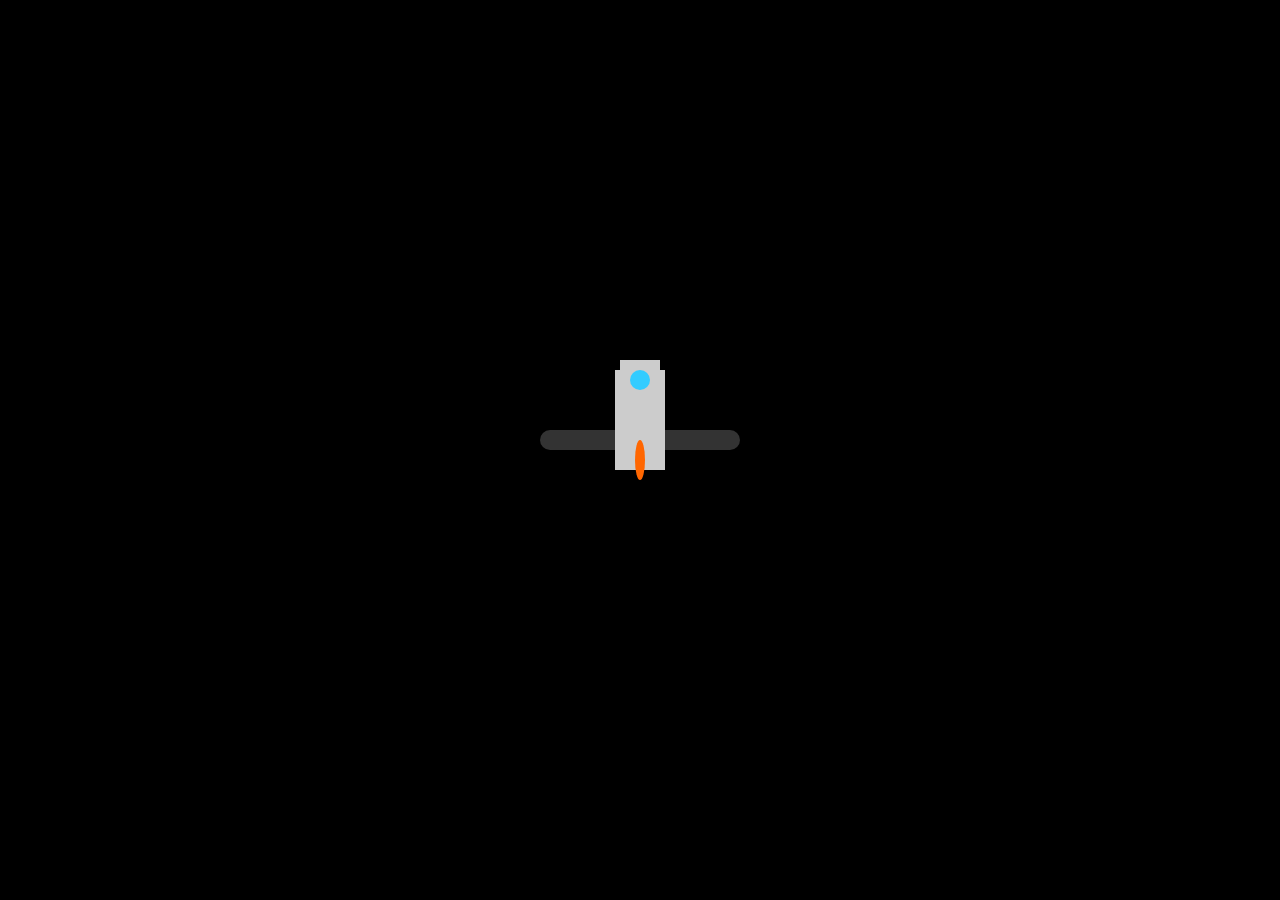
<file: animacion/index.html>
<!DOCTYPE html>
<html lang="es">
<head>
    <meta charset="UTF-8">
    <meta name="viewport" content="width=device-width, initial-scale=1.0">
    <link rel="stylesheet" href="styles.css">
    <title>Cargando...</title>
</head>
<body>
    <div class="loader-container">
        <div class="loader-bar" id="loader-bar"></div>
    </div>
    
    <div class="rocket-container">
        <div class="rocket">
            <div class="flame"></div>
            <div class="body">
                <div class="window"></div>
            </div>
        </div>
    </div>

    <script>
        // Simulación de carga (eliminar esto en una implementación real)
        setTimeout(function () {
            document.getElementById("loader-bar").style.width = "100%";
            setTimeout(function () {
                document.querySelector(".loader-container").style.display = "none";
            }, 500);
        }, 2000);
    </script>
</body>
</html>
</file>
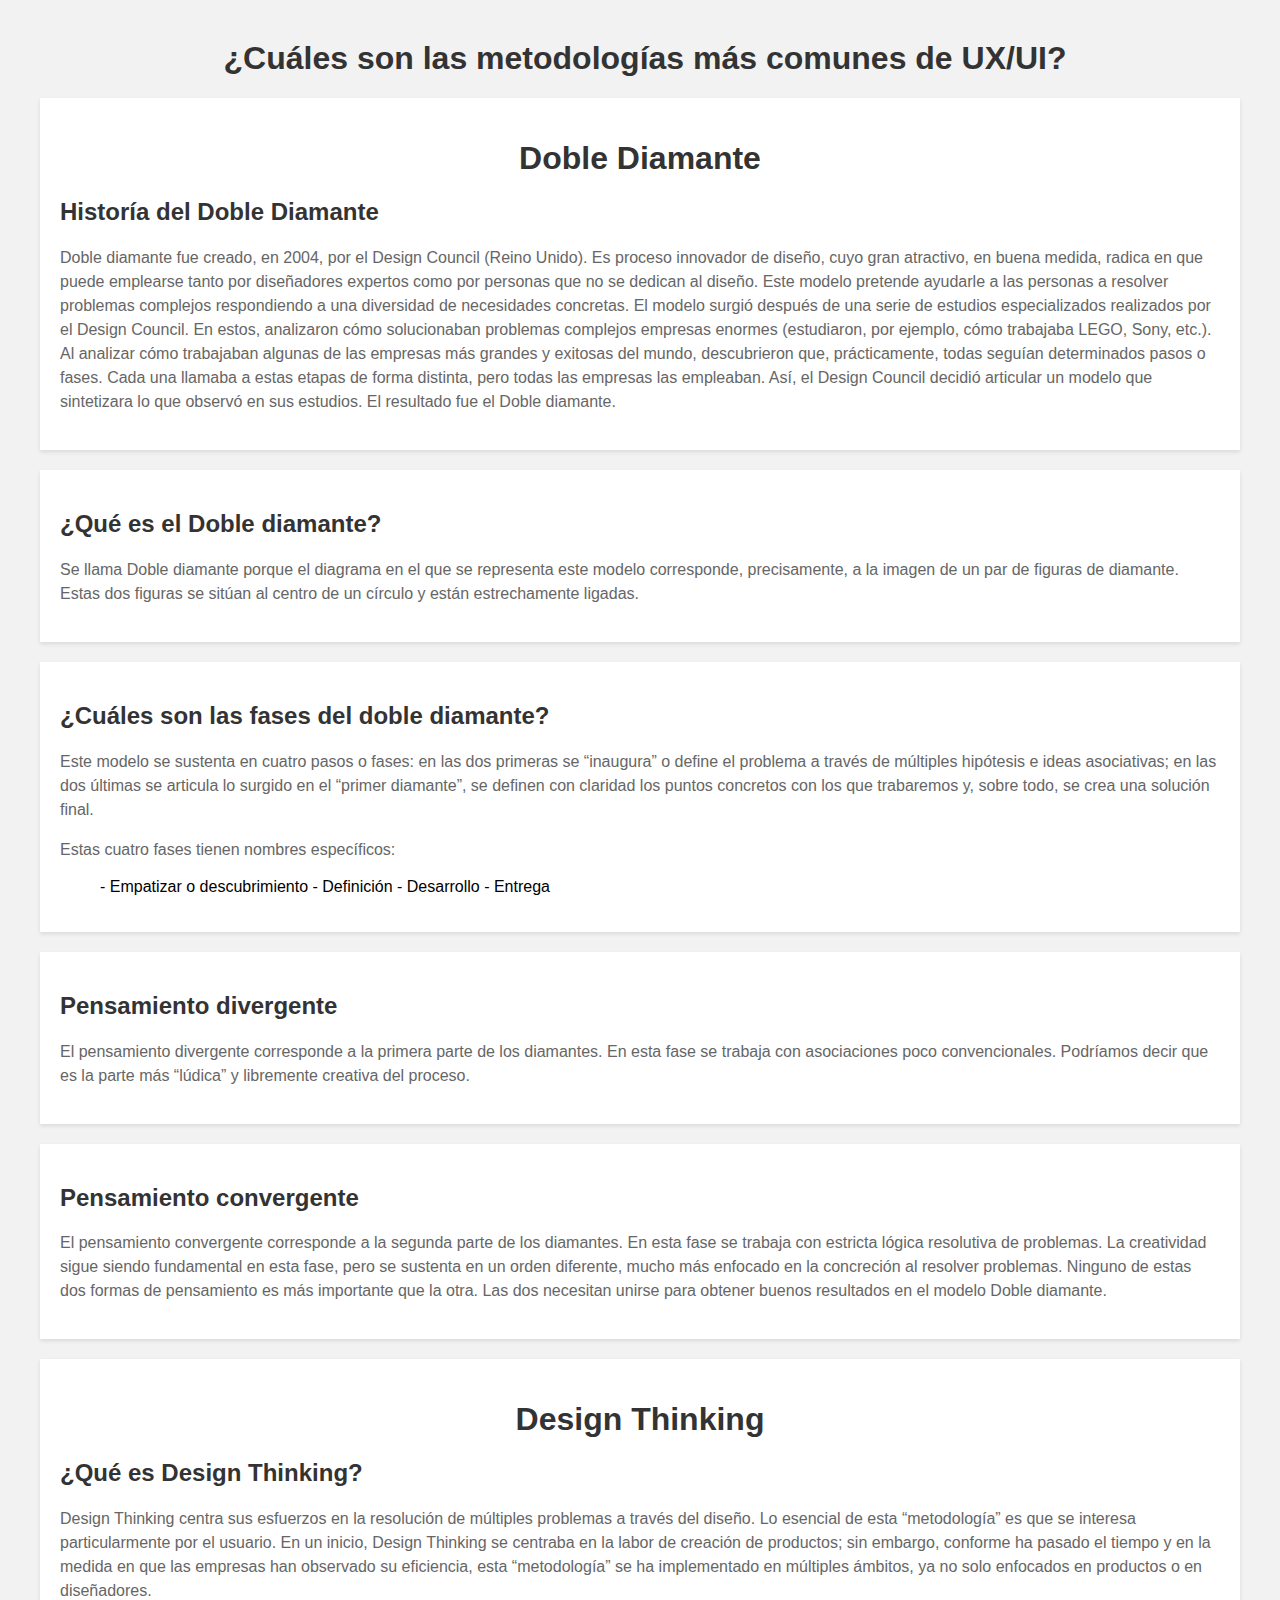
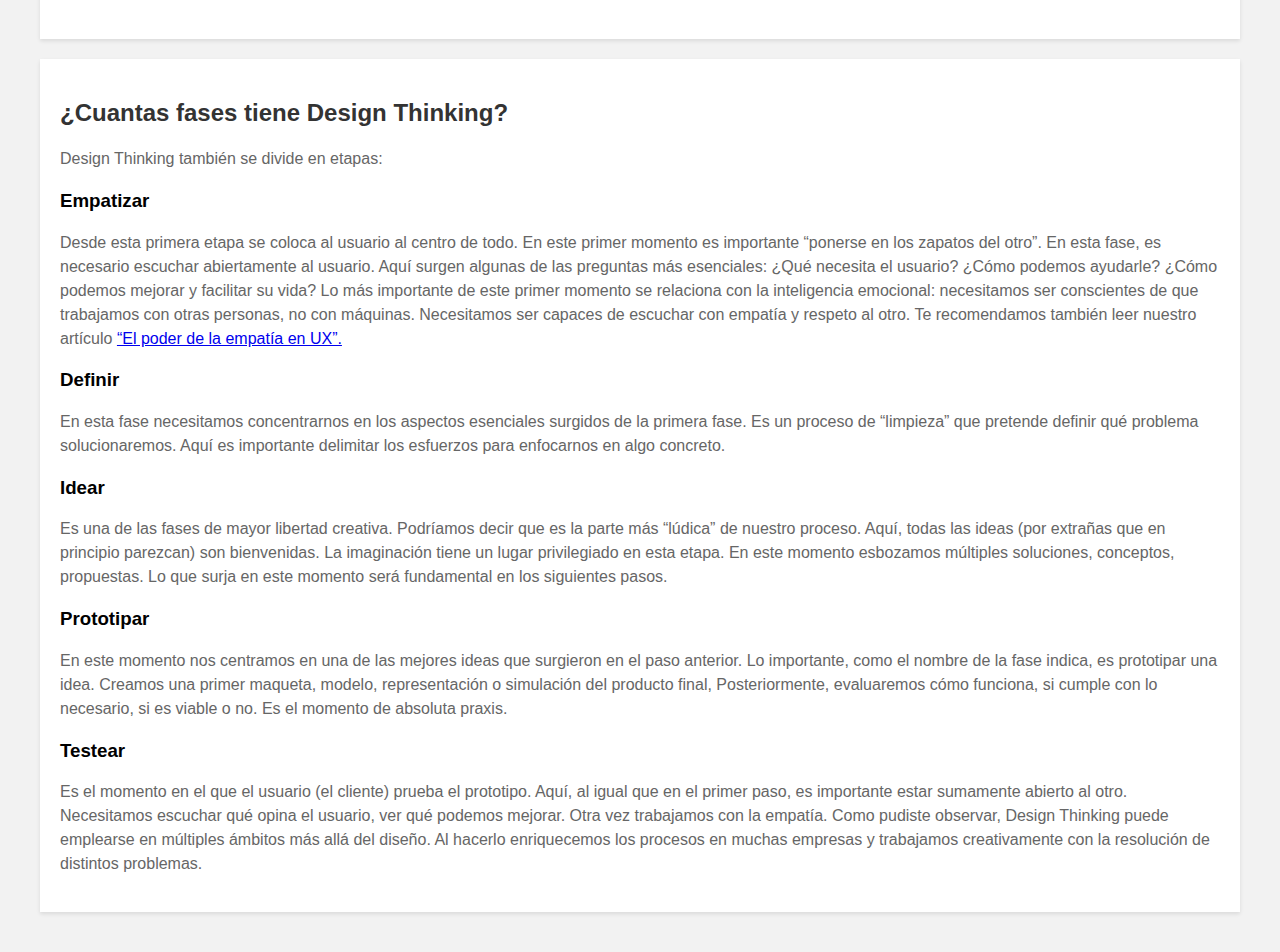
<file: taller1/taller.html>
<!DOCTYPE html>
<html lang="en">
<head>
    <meta charset="UTF-8">
    <meta http-equiv="X-UA-Compatible" content="IE=edge">
    <meta name="viewport" content="width=device-width, initial-scale=1.0">
    <title>Metodologías de UX/UI</title>
    
    <style>
        body {
            font-family: Arial, sans-serif;
            margin: 40px;
            background-color: #f2f2f2;
        }

        h1 {
            text-align: center;
            color: #333;
        }

        h2 {
            color: #333;
        }

        div {
            background-color: #fff;
            padding: 20px;
            margin-bottom: 20px;
            box-shadow: 0px 2px 4px rgba(0, 0, 0, 0.1);
        }

        p {
            color: #666;
            line-height: 1.5;
        }

        .icon {
            color: #333;
            font-size: 24px;
            margin-right: 10px;
        }
    </style>
    
</head>
<body>
    <h1><i class="fas fa-file-alt icon"></i>¿Cuáles son las metodologías más comunes de UX/UI?</h1>

    <div>
        <h1>Doble Diamante</h1>
        <h2>Historía del Doble Diamante</h2>
        <p>Doble diamante fue creado, en 2004, por el Design Council (Reino Unido).

            Es proceso innovador de diseño, cuyo gran atractivo, en buena medida, radica en que puede emplearse tanto por diseñadores expertos como por personas que no se dedican al diseño.
            
            Este modelo pretende ayudarle a las personas a resolver problemas complejos respondiendo a una diversidad de necesidades concretas.
            
            El modelo surgió después de una serie de estudios especializados realizados por el Design Council. En estos, analizaron cómo solucionaban problemas complejos empresas enormes (estudiaron, por ejemplo, cómo trabajaba LEGO, Sony, etc.).
            
            Al analizar cómo trabajaban algunas de las empresas más grandes y exitosas del mundo, descubrieron que, prácticamente, todas seguían determinados pasos o fases. Cada una llamaba a estas etapas de forma distinta, pero todas las empresas las empleaban. Así, el Design Council decidió articular un modelo que sintetizara lo que observó en sus estudios. El resultado fue el Doble diamante.
            
            </p>
    </div>

    <div>
        <h2>¿Qué es el Doble diamante?</h2>
        <p>Se llama Doble diamante porque el diagrama en el que se representa este modelo corresponde, precisamente, a la imagen de un par de figuras de diamante. Estas dos figuras se sitúan al centro de un círculo y están estrechamente ligadas.</p>
    </div>

    <div>
        <h2>¿Cuáles son las fases del doble diamante?</h2>
        <p>Este modelo se sustenta en cuatro pasos o fases: en las dos primeras se “inaugura” o define el problema a través de múltiples hipótesis e ideas asociativas; en las dos últimas se articula lo surgido en el “primer diamante”, se definen con claridad los puntos concretos con los que trabaremos y, sobre todo, se crea una solución final.</p>
        <p>Estas cuatro fases tienen nombres específicos:</p>
        <ol>
            - Empatizar o descubrimiento
            - Definición
            - Desarrollo
            - Entrega

        </ol>
    </div>

    <div>
        <h2>Pensamiento divergente</h2>
        <p>El pensamiento divergente corresponde a la primera parte de los diamantes. En esta fase se trabaja con asociaciones poco convencionales. Podríamos decir que es la parte más “lúdica” y libremente creativa del proceso.</p>
    </div>

    <div>
        <h2>Pensamiento convergente</h2>
        <p>El pensamiento convergente corresponde a la segunda parte de los diamantes.

            En esta fase se trabaja con estricta lógica resolutiva de problemas. La creatividad sigue siendo fundamental en esta fase, pero se sustenta en un orden diferente, mucho más enfocado en la concreción al resolver problemas. Ninguno de estas dos formas de pensamiento es más importante que la otra.
            
            Las dos necesitan unirse para obtener buenos resultados en el modelo Doble diamante.
            </p>
    </div>

    <div>
        <h1>Design Thinking</h1>
        <h2>¿Qué es Design Thinking?</h2>
        <p>Design Thinking centra sus esfuerzos en la resolución de múltiples problemas a través del diseño.

            Lo esencial de esta “metodología” es que se interesa particularmente por el usuario.
            
            En un inicio, Design Thinking se centraba en la labor de creación de productos; sin embargo, conforme ha pasado el tiempo y en la medida en que las empresas han observado su eficiencia, esta “metodología” se ha implementado en múltiples ámbitos, ya no solo enfocados en productos o en diseñadores.
            </p>
    </div>

    <div>
        <h2>¿Cuantas fases tiene Design Thinking?</h2>
        <p>Design Thinking también se divide en etapas:</p>
        <h3>Empatizar</h3>
        <p>Desde esta primera etapa se coloca al usuario al centro de todo.

            En este primer momento es importante “ponerse en los zapatos del otro”. En esta fase, es necesario escuchar abiertamente al usuario.
            
            Aquí surgen algunas de las preguntas más esenciales:
            
            ¿Qué necesita el usuario?
            ¿Cómo podemos ayudarle?
            ¿Cómo podemos mejorar y facilitar su vida?
            
            Lo más importante de este primer momento se relaciona con la inteligencia emocional: necesitamos ser conscientes de que trabajamos con otras personas, no con máquinas. Necesitamos ser capaces de escuchar con empatía y respeto al otro.
            Te recomendamos también leer nuestro artículo <a href="https://uxenespanol.com/ux/poder-empatia-ux/">“El poder de la empatía en UX”.</a>
            </p>
        <h3>Definir</h3>
        <p>En esta fase necesitamos concentrarnos en los aspectos esenciales surgidos de la primera fase. Es un proceso de “limpieza” que pretende definir qué problema solucionaremos. Aquí es importante delimitar los esfuerzos para enfocarnos en algo concreto.</p>
        <h3>Idear</h3>
        <p>Es una de las fases de mayor libertad creativa.

            Podríamos decir que es la parte más “lúdica” de nuestro proceso. Aquí, todas las ideas (por extrañas que en principio parezcan) son bienvenidas.
            
            La imaginación tiene un lugar privilegiado en esta etapa. En este momento esbozamos múltiples soluciones, conceptos, propuestas. Lo que surja en este momento será fundamental en los siguientes pasos.
            </p>
        <h3>Prototipar</h3>
        <p>En este momento nos centramos en una de las mejores ideas que surgieron en el paso anterior.

            Lo importante, como el nombre de la fase indica, es prototipar una idea. Creamos una primer maqueta, modelo, representación o simulación del producto final,
            
            Posteriormente, evaluaremos cómo funciona, si cumple con lo necesario, si es viable o no. Es el momento de absoluta praxis.
            </p>
        <h3>Testear</h3>
        <p>Es el momento en el que el usuario (el cliente) prueba el prototipo. Aquí, al igual que en el primer paso, es importante estar sumamente abierto al otro. Necesitamos escuchar qué opina el usuario, ver qué podemos mejorar. Otra vez trabajamos con la empatía.

            Como pudiste observar, Design Thinking puede emplearse en múltiples ámbitos más allá del diseño. Al hacerlo enriquecemos los procesos en muchas empresas y trabajamos creativamente con la resolución de distintos problemas.
            
            </p>
    </div>

</body>
</html>
</file>
<file: animacion/styles.css>
body {
    margin: 0;
    padding: 0;
    display: flex;
    flex-direction: column;
    justify-content: center;
    align-items: center;
    height: 100vh;
    background-color: #000;
}

.loader-container {
    width: 200px;
    height: 20px;
    background-color: #333;
    border-radius: 10px;
    overflow: hidden;
    margin-bottom: 20px;
}

.loader-bar {
    width: 0;
    height: 100%;
    background-color: #33ccff;
    transition: width 0.5s ease-in-out;
}


.rocket-container {
    position: relative;
}

.rocket {
    width: 50px;
    height: 100px;
    background-color: #ccc;
    position: absolute;
    bottom: 0;
    left: 50%;
    transform: translateX(-50%);
    animation: rocketLaunch 2s ease-in-out forwards;
}

.flame {
    width: 10px;
    height: 40px;
    background-color: #ff6600;
    position: absolute;
    bottom: -10px;
    left: 50%;
    transform: translateX(-50%);
    border-radius: 50%;
    animation: flame 0.5s infinite alternate;
}

.body {
    width: 40px;
    height: 70px;
    background-color: #ccc;
    position: absolute;
    bottom: 40px;
    left: 50%;
    transform: translateX(-50%);
}

.window {
    width: 20px;
    height: 20px;
    background-color: #33ccff;
    position: absolute;
    top: 10px;
    left: 50%;
    transform: translateX(-50%);
    border-radius: 50%;
}

@keyframes rocketLaunch {
    0% {
        transform: translateX(-50%) translateY(0);
    }
    100% {
        transform: translateX(-50%) translateY(-100%);
    }
}

@keyframes flame {
    0% {
        opacity: 1;
    }
    100% {
        opacity: 0;
    }
}
</file>
